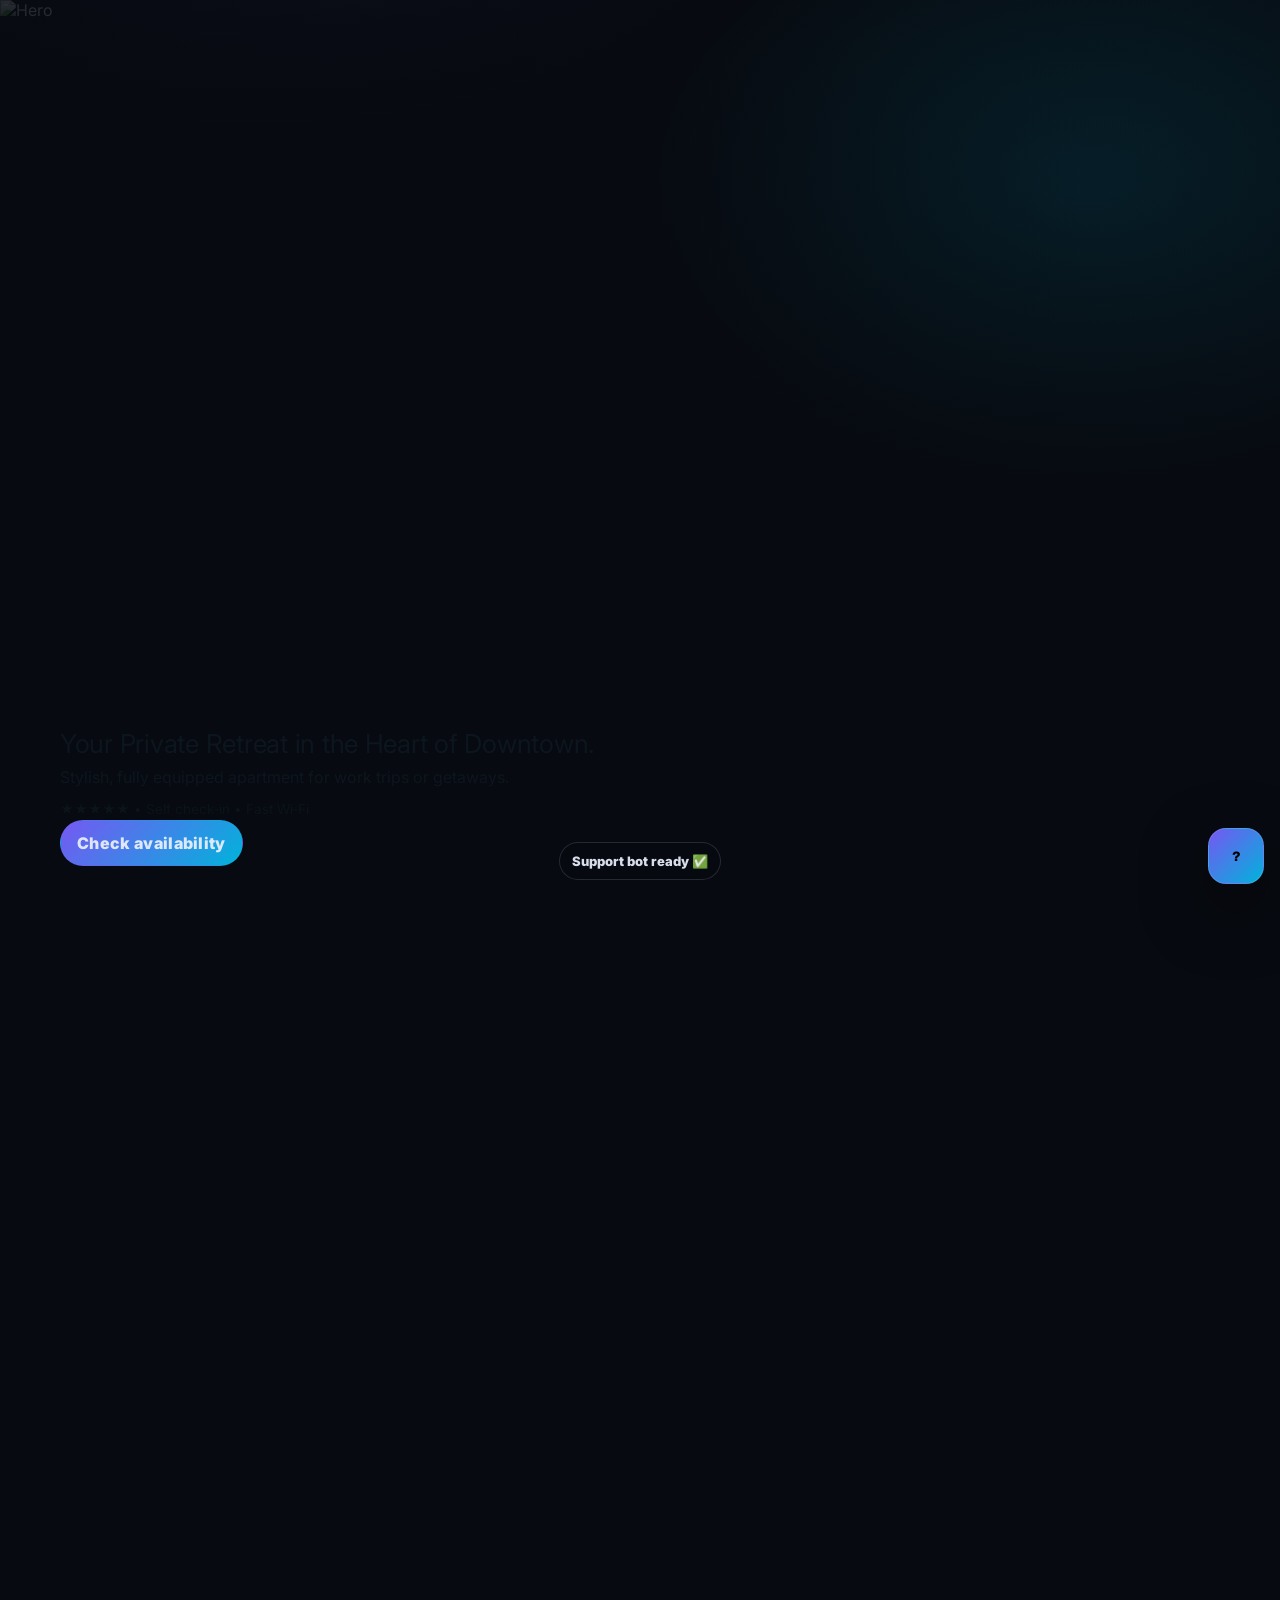
<file: index.html>
<!doctype html>
<html lang="en">
<head>
<title>ModernStay</title>

<meta charset="utf-8"/>
<meta name="viewport" content="width=device-width, initial-scale=1"/>
<link rel="preconnect" href="https://fonts.googleapis.com">
<link rel="preconnect" href="https://fonts.gstatic.com" crossorigin>
<link href="https://fonts.googleapis.com/css2?family=Inter:wght@400;600;700;800;900&display=swap" rel="stylesheet">
<link rel="stylesheet" href="assets/css/styles.css?v=11.4"/>

</head>
<body data-page="home" class="home">
  <div id="nav"></div>
  
<section class="hero hero-full">
  <div class="hero-bg" aria-hidden="true">
    <video id="heroVideo" autoplay muted loop playsinline preload="metadata"></video>
    <img id="heroPoster" alt="Hero" loading="eager"/>
    <div class="shade"></div>
  </div>

  <div class="container hero-full-inner">
    <div class="hero-full-content fade">
      <div class="badge" id="kicker"><span class="dot"></span>Luxury Apartments</div>
      <div class="h1" id="heroTitle">A modern stay, made simple.</div>
      <p class="p" id="heroSub">Three curated apartments. Clean design. Direct booking.</p>

      <div class="hero-full-actions">
        <a class="btn primary" id="heroBookBtn" href="#" target="_blank" rel="noopener">BOOK NOW</a>
        <a class="btn" id="heroTourBtn" href="#" target="_blank" rel="noopener">TAKE A 3D TOUR</a>
        <a class="btn ghost" href="gallery.html">Gallery</a>
      </div>

      <a class="hero-underline" href="#listing">
        <span style="opacity:.9">Read more</span>
        <span style="opacity:.7">▾</span>
      </a>
    </div>
  </div>
</section>

<section class="section booking-wrap" id="listing">
  <div class="container">
    <div class="booking-head">
      <div class="booking-head-text">
        <div class="h2" id="listingTitle">Your Private Retreat in the Heart of Downtown.</div>
        <p class="sub" id="listingSub">Stylish, fully equipped apartment for work trips or getaways.</p>
        <div class="small" id="ratingLine" style="margin-top:8px">★★★★★ • Self check‑in • Fast Wi‑Fi</div>
      </div>
      <div class="booking-head-cta">
        <a class="btn primary" id="checkAvailTop" href="#" target="_blank" rel="noopener">Check availability</a>
      </div>
    </div>

    <div class="card booking-card fade">
      <div class="booking-section-title">Comforts of Home</div>
      <div class="comfort-grid" id="comfortGrid"></div>

      <div class="hr"></div>

      <div class="booking-section-title" style="margin-top:6px">Explore the Space</div>

      <div class="explore-split">
  <div class="explore-box">
    <div class="explore-box-head">
      <div class="small" style="opacity:.9">Photo gallery</div>
      <a class="btn ghost" href="gallery.html">Open gallery</a>
    </div>
    <div class="gallery" id="homeGallery"></div>
  </div>

  <div class="explore-box">
    <div class="explore-box-head">
      <div class="small" style="opacity:.9">3D virtual tour</div>
      <a class="btn ghost" id="openTourBtn" href="#" target="_blank" rel="noopener">Open in new tab</a>
    </div>
    <div id="homeTour" class="tour-embed"></div>
  </div>
</div>

<div class="booking-cta-row">
        <a class="btn warm" id="seeDatesBtn" href="#" target="_blank" rel="noopener">See available dates</a>
        
      </div>
    </div>

    <div class="booking-grid2">
      <div class="card booking-card fade">
        <div class="booking-section-title">Why Guests Love Us</div>
        <ul class="checks" id="whyLove"></ul>
      </div>
      <div class="card booking-card fade">
        <div class="booking-section-title" id="mapTitle">Discover the Neighborhood</div>
        <div class="map" id="mapEmbed">
          <div class="small" style="opacity:.85">Add map embed in <code>content/apartments/apartma1.json</code> → <code>neighborhood.mapEmbedUrl</code></div>
        </div>
      </div>
    </div>

    <div class="card booking-card fade" style="margin-top:16px">
      <div class="booking-section-title">Availability</div>
      <div class="ready-grid">
        <div class="avail-embed" id="availabilityEmbed"><iframe class="iframe" id="beds24Frame" loading="lazy" referrerpolicy="no-referrer-when-downgrade" allowfullscreen></iframe></div>
        <div class="testimonial" id="testimonial"></div>
      </div>
      <div class="booking-cta-row" style="margin-top:14px">
        <a class="btn primary" id="requestToBookBtn" href="#" target="_blank" rel="noopener">Request to book</a>
        <a class="btn ghost" href="policies.html">View policies</a>
      </div>
    </div>
</div>
</section>

  <div id="footer"></div>
  <script type="module" src="assets/js/pages/home.js?v=11.4"></script>
  <script type="module" src="assets/js/chatbot/support-bot.js?v=11.4"></script>
</body>
</html>
</file>
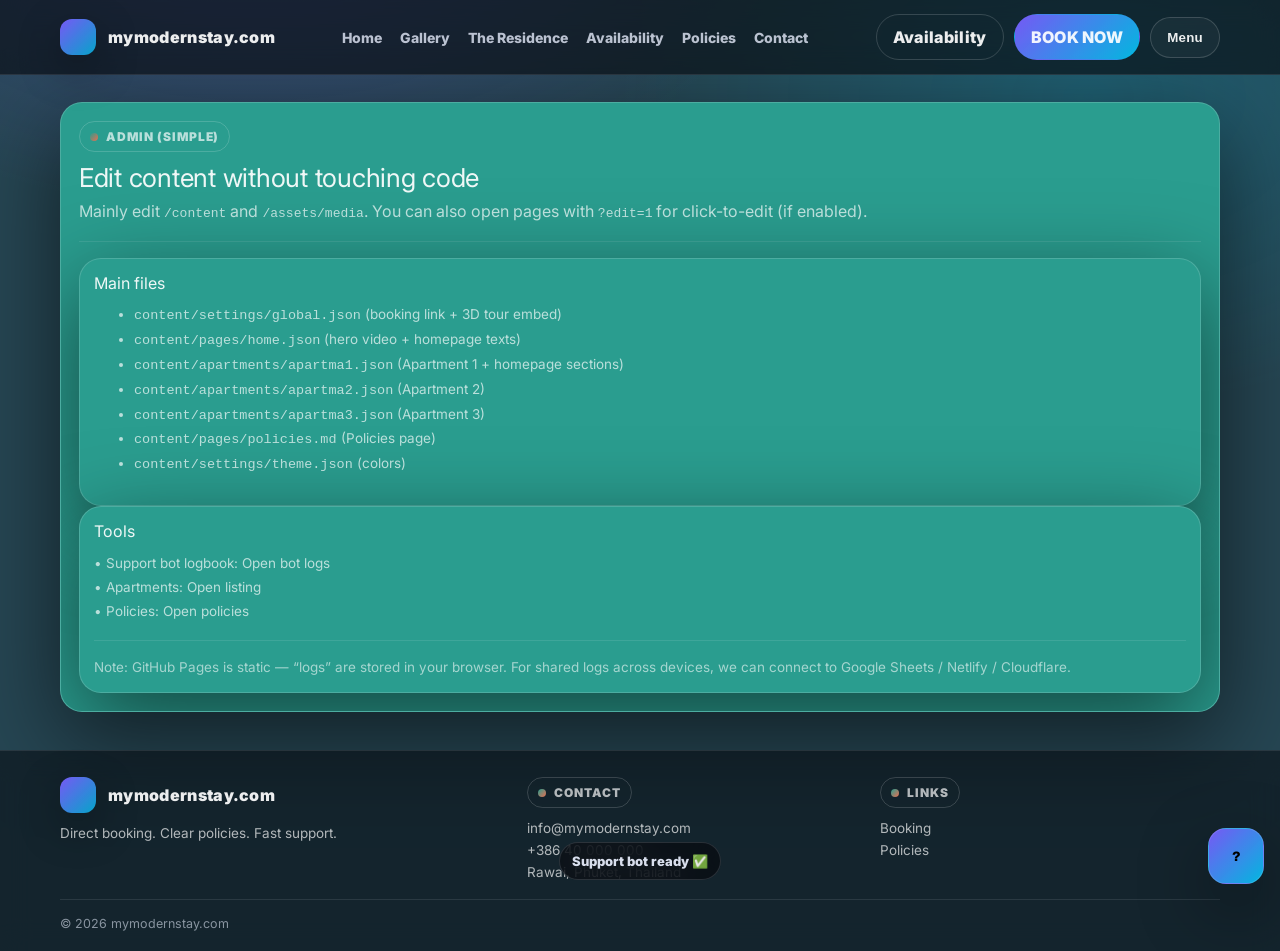
<file: admin.html>
<!doctype html>
<html lang="en">
<head>
<title>Admin — ModernStay</title>

<meta charset="utf-8"/>
<meta name="viewport" content="width=device-width, initial-scale=1"/>
<link rel="preconnect" href="https://fonts.googleapis.com">
<link rel="preconnect" href="https://fonts.gstatic.com" crossorigin>
<link href="https://fonts.googleapis.com/css2?family=Inter:wght@400;600;700;800;900&display=swap" rel="stylesheet">
<link rel="stylesheet" href="assets/css/styles.css?v=11.4"/>

</head>
<body data-page="admin">
  <div id="nav"></div>

<section class="section">
  <div class="container">
    <div class="card fade" style="padding:18px">
      <div class="badge"><span class="dot"></span>Admin (simple)</div>
      <div class="h2" style="margin-top:10px">Edit content without touching code</div>
      <p class="sub" style="margin-top:6px">Mainly edit <code>/content</code> and <code>/assets/media</code>. You can also open pages with <code>?edit=1</code> for click-to-edit (if enabled).</p>

      <div class="hr"></div>

      <div class="grid2">
        <div class="card" style="padding:14px">
          <div class="h3">Main files</div>
          <ul class="small" style="margin-top:10px; line-height:1.7">
            <li><code>content/settings/global.json</code> (booking link + 3D tour embed)</li>
            <li><code>content/pages/home.json</code> (hero video + homepage texts)</li>
            <li><code>content/apartments/apartma1.json</code> (Apartment 1 + homepage sections)</li>
            <li><code>content/apartments/apartma2.json</code> (Apartment 2)</li>
            <li><code>content/apartments/apartma3.json</code> (Apartment 3)</li>
            <li><code>content/pages/policies.md</code> (Policies page)</li>
            <li><code>content/settings/theme.json</code> (colors)</li>
          </ul>
        </div>

        <div class="card" style="padding:14px">
          <div class="h3">Tools</div>
          <div class="small" style="margin-top:10px; line-height:1.8">
            <div>• Support bot logbook: <a href="bot-logs.html">Open bot logs</a></div>
            <div>• Apartments: <a href="apartments.html">Open listing</a></div>
            <div>• Policies: <a href="policies.html">Open policies</a></div>
          </div>
          <div class="hr"></div>
          <div class="small" style="opacity:.85">
            Note: GitHub Pages is static — “logs” are stored in your browser. For shared logs across devices, we can connect to Google Sheets / Netlify / Cloudflare.
          </div>
        </div>
      </div>

    </div>
  </div>
</section>

  <div id="footer"></div>
  <script type="module" src="assets/js/pages/admin.js?v=11.4"></script>
  <script type="module" src="assets/js/chatbot/support-bot.js?v=11.4"></script>
</body>
</html>
</file>
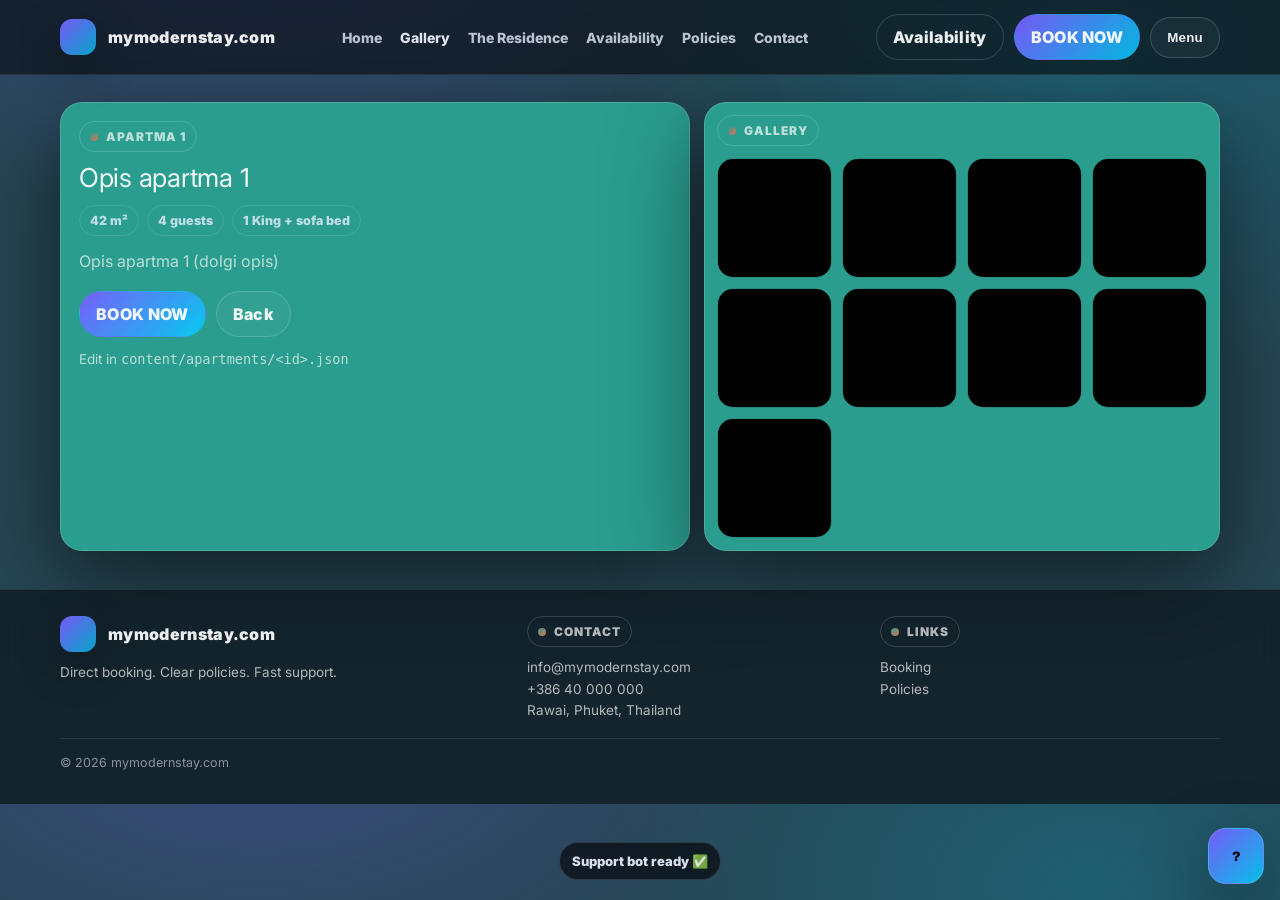
<file: apartment.html>
<!doctype html>
<html lang="en">
<head>
<title>Apartma — ModernStay</title>

<meta charset="utf-8"/>
<meta name="viewport" content="width=device-width, initial-scale=1"/>
<link rel="preconnect" href="https://fonts.googleapis.com">
<link rel="preconnect" href="https://fonts.gstatic.com" crossorigin>
<link href="https://fonts.googleapis.com/css2?family=Inter:wght@400;600;700;800;900&display=swap" rel="stylesheet">
<link rel="stylesheet" href="assets/css/styles.css?v=11.4"/>

</head>
<body data-page="apartment">
  <div id="nav"></div>
  
<section class="section">
  <div class="container split">
    <div class="card fade" style="padding:18px">
      <div class="badge"><span class="dot"></span><span id="title">Apartment</span></div>
      <div class="h2" style="margin-top:10px" id="sub">Teaser</div>
      <div style="margin-top:12px" id="meta"></div>
      <p class="p" style="margin-top:12px" id="desc">Description</p>
      <div class="hero-actions" style="margin-top:16px">
        <a class="btn primary" id="book" href="#" target="_blank" rel="noopener">BOOK NOW</a>
        <a class="btn" href="index.html">Back</a>
      </div>
      <div class="small" style="margin-top:12px">Edit in <code>content/apartments/&lt;id&gt;.json</code></div>
    </div>
    <div class="card fade" style="padding:12px">
      <div class="badge"><span class="dot"></span>Gallery</div>
      <div class="gallery" style="margin-top:12px" id="gallery"></div>
    </div>
  </div>
</section>

  <div id="footer"></div>
  <script type="module" src="assets/js/pages/apartment.js?v=11.4"></script>
  <script type="module" src="assets/js/editor/inline-editor.js"></script>
  <script type="module" src="assets/js/chatbot/support-bot.js?v=11.4"></script>
</body>
</html>
</file>
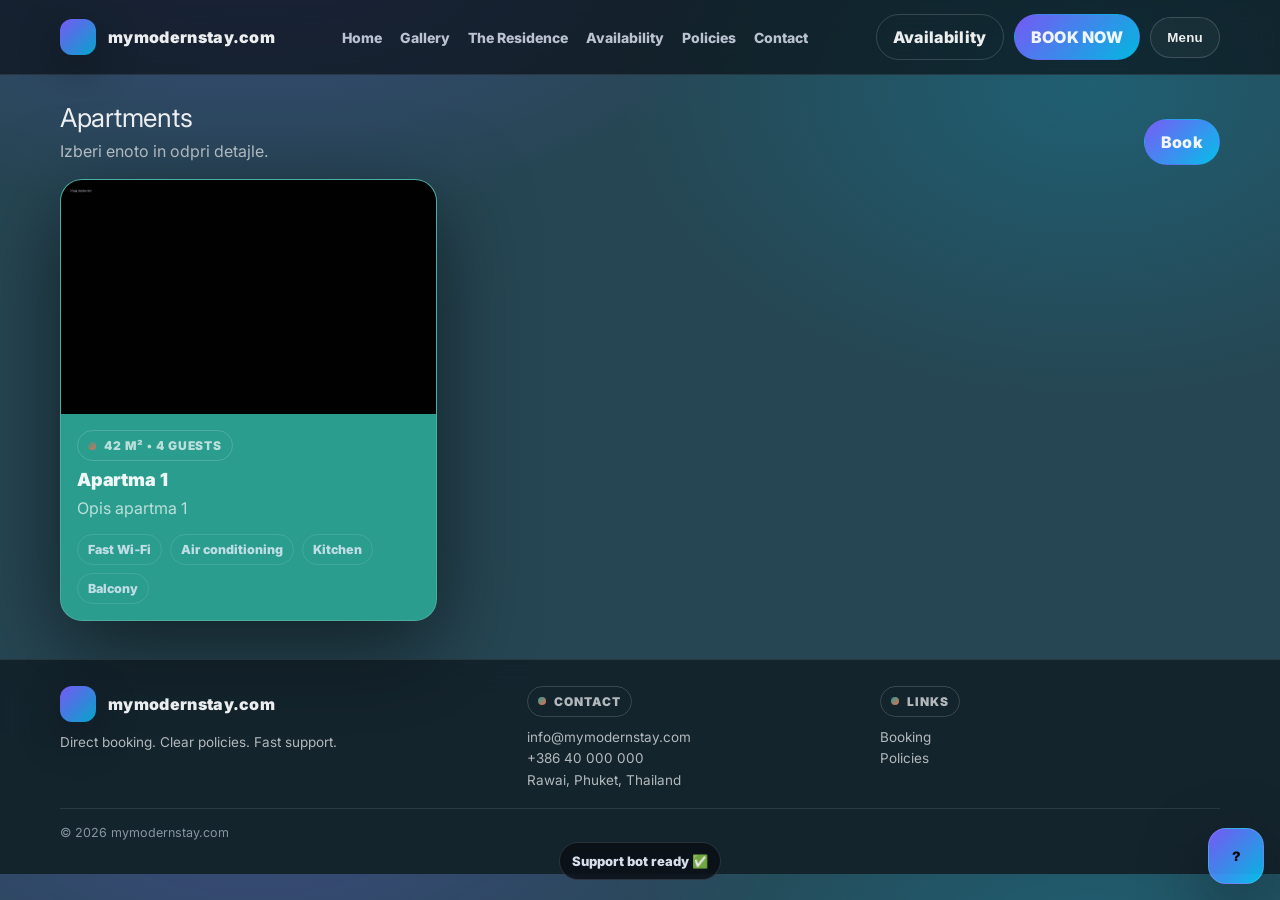
<file: apartments.html>
<!doctype html>
<html lang="en">
<head>
<title>Apartments — ModernStay</title>

<meta charset="utf-8"/>
<meta name="viewport" content="width=device-width, initial-scale=1"/>
<link rel="preconnect" href="https://fonts.googleapis.com">
<link rel="preconnect" href="https://fonts.gstatic.com" crossorigin>
<link href="https://fonts.googleapis.com/css2?family=Inter:wght@400;600;700;800;900&display=swap" rel="stylesheet">
<link rel="stylesheet" href="assets/css/styles.css"/>

</head>
<body data-page="apartments">
  <div id="nav"></div>
  
<section class="section">
  <div class="container">
    <div class="section-head">
      <div><div class="h2">Apartments</div><p class="sub">Izberi enoto in odpri detajle.</p></div>
      <a class="btn primary" href="availability.html">Book</a>
    </div>
    <div class="grid3" id="grid"></div>
  </div>
</section>

  <div id="footer"></div>
  <script type="module" src="assets/js/pages/apartments.js"></script>
  <script type="module" src="assets/js/editor/inline-editor.js"></script>
  <script type="module" src="assets/js/chatbot/support-bot.js"></script>
</body>
</html>
</file>
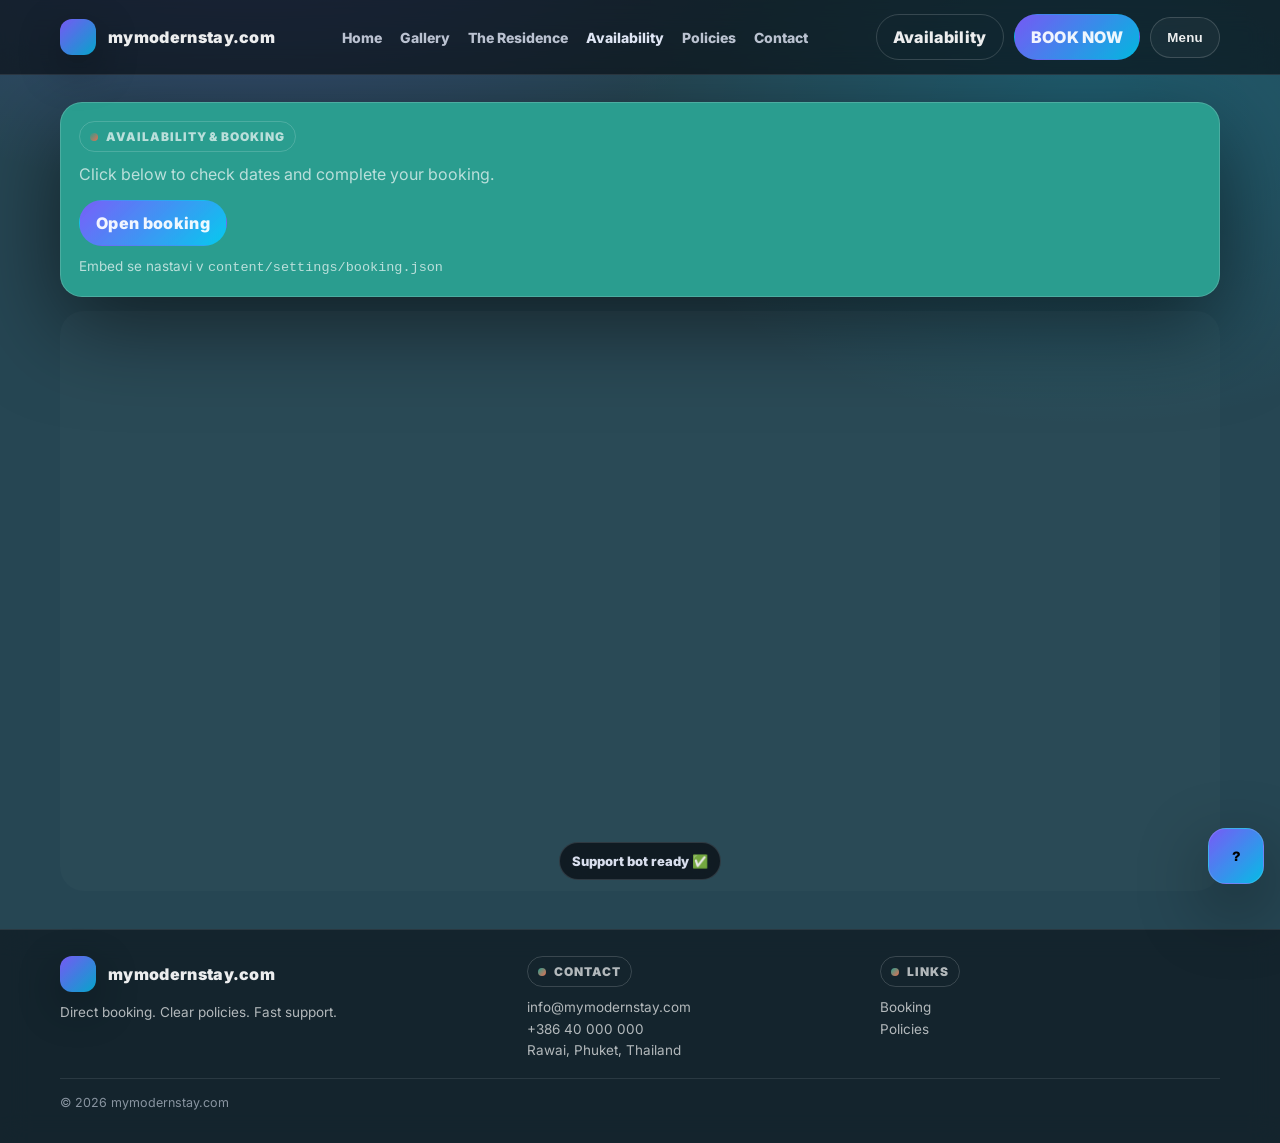
<file: availability.html>
<!doctype html>
<html lang="en">
<head>
<title>Availability — ModernStay</title>

<meta charset="utf-8"/>
<meta name="viewport" content="width=device-width, initial-scale=1"/>
<link rel="preconnect" href="https://fonts.googleapis.com">
<link rel="preconnect" href="https://fonts.gstatic.com" crossorigin>
<link href="https://fonts.googleapis.com/css2?family=Inter:wght@400;600;700;800;900&display=swap" rel="stylesheet">
<link rel="stylesheet" href="assets/css/styles.css?v=11.4"/>

</head>
<body data-page="availability">
  <div id="nav"></div>
  
<section class="section">
  <div class="container">
    <div class="card fade" style="padding:18px">
      <div class="badge"><span class="dot"></span><span id="title">Availability</span></div>
      <p class="sub" id="sub" style="margin-top:10px">Subline</p>
      <div class="hero-actions" style="margin-top:12px">
        <a class="btn primary" id="openBooking" href="#" target="_blank" rel="noopener">Open booking</a>
      </div>
      <div class="small" style="margin-top:10px">Embed se nastavi v <code>content/settings/booking.json</code></div>
    </div>
    <div style="margin-top:14px">
      <iframe class="iframe fade" id="frame" title="Booking" loading="lazy" referrerpolicy="no-referrer"></iframe>
    </div>
  </div>
</section>

  <div id="footer"></div>
  <script type="module" src="assets/js/pages/availability.js?v=11.4"></script>
  <script type="module" src="assets/js/editor/inline-editor.js"></script>
  <script type="module" src="assets/js/chatbot/support-bot.js?v=11.4"></script>
</body>
</html>
</file>
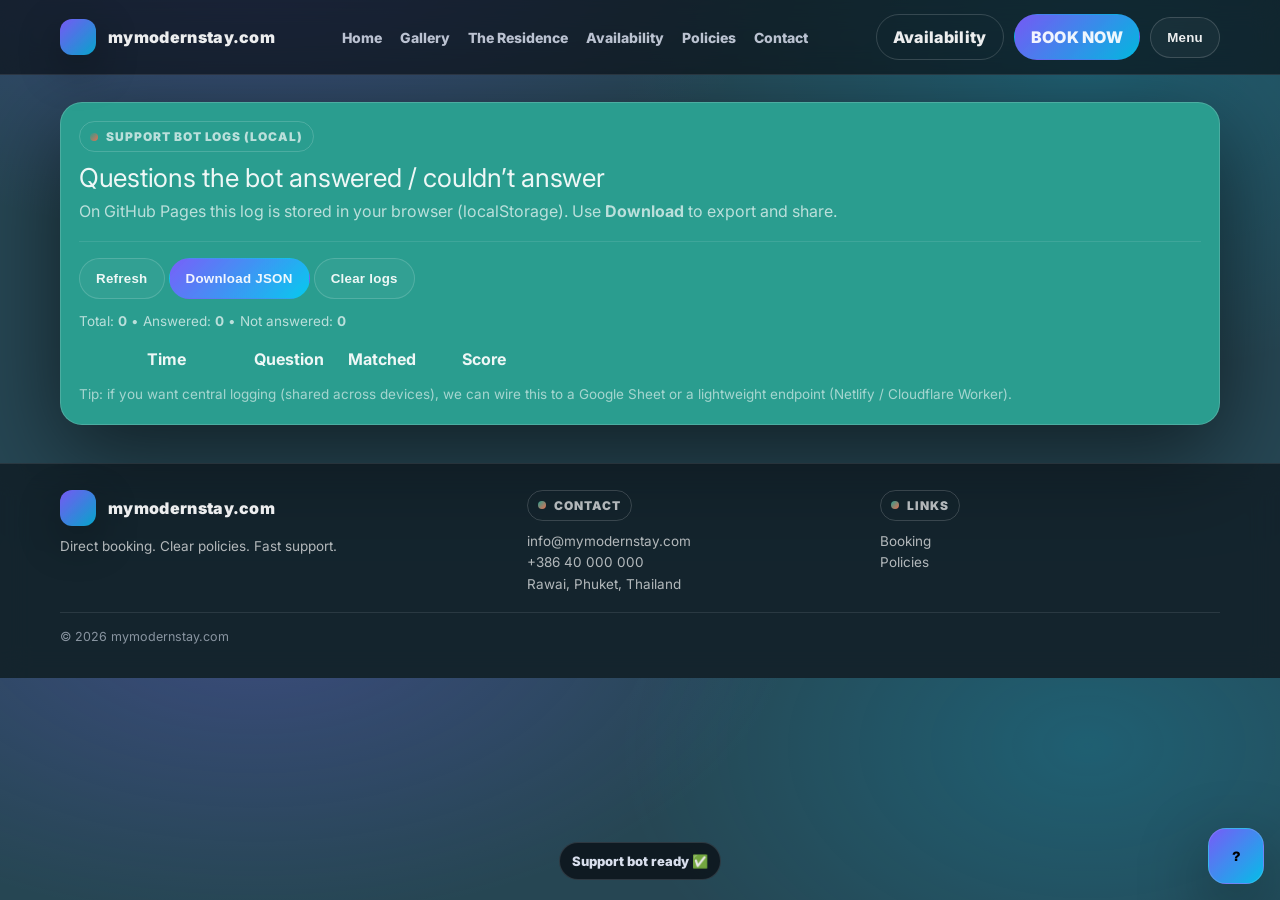
<file: bot-logs.html>
<!doctype html>
<html lang="en">
<head>
<title>Support bot logs — ModernStay</title>
<meta charset="utf-8"/>
<meta name="viewport" content="width=device-width, initial-scale=1"/>
<link rel="preconnect" href="https://fonts.googleapis.com">
<link rel="preconnect" href="https://fonts.gstatic.com" crossorigin>
<link href="https://fonts.googleapis.com/css2?family=Inter:wght@400;600;700;800;900&display=swap" rel="stylesheet">
<link rel="stylesheet" href="assets/css/styles.css?v=11.4"/>
</head>
<body data-page="bot-logs">
  <div id="nav"></div>

  <section class="section">
    <div class="container">
      <div class="card fade" style="padding:18px">
        <div class="badge"><span class="dot"></span>Support bot logs (local)</div>
        <div class="h2" style="margin-top:10px">Questions the bot answered / couldn’t answer</div>
        <p class="sub" style="margin-top:6px">On GitHub Pages this log is stored in your browser (localStorage). Use <strong>Download</strong> to export and share.</p>
        <div class="hr"></div>

        <div class="log-actions">
          <button class="btn" id="refreshBtn" type="button">Refresh</button>
          <button class="btn primary" id="downloadBtn" type="button">Download JSON</button>
          <button class="btn warm" id="clearBtn" type="button">Clear logs</button>
        </div>

        <div class="small" style="margin-top:12px" id="stats"></div>

        <div class="table-wrap" style="margin-top:14px">
          <table class="table" id="logTable">
            <thead>
              <tr>
                <th style="width:170px">Time</th>
                <th>Question</th>
                <th style="width:110px">Matched</th>
                <th style="width:90px">Score</th>
              </tr>
            </thead>
            <tbody></tbody>
          </table>
        </div>

        <div class="small" style="margin-top:12px; opacity:.85">
          Tip: if you want central logging (shared across devices), we can wire this to a Google Sheet or a lightweight endpoint (Netlify / Cloudflare Worker).
        </div>
      </div>
    </div>
  </section>

  <div id="footer"></div>
  <script type="module" src="assets/js/pages/bot-logs.js?v=11.4"></script>
  <script type="module" src="assets/js/chatbot/support-bot.js?v=11.4"></script>
</body>
</html>
</file>
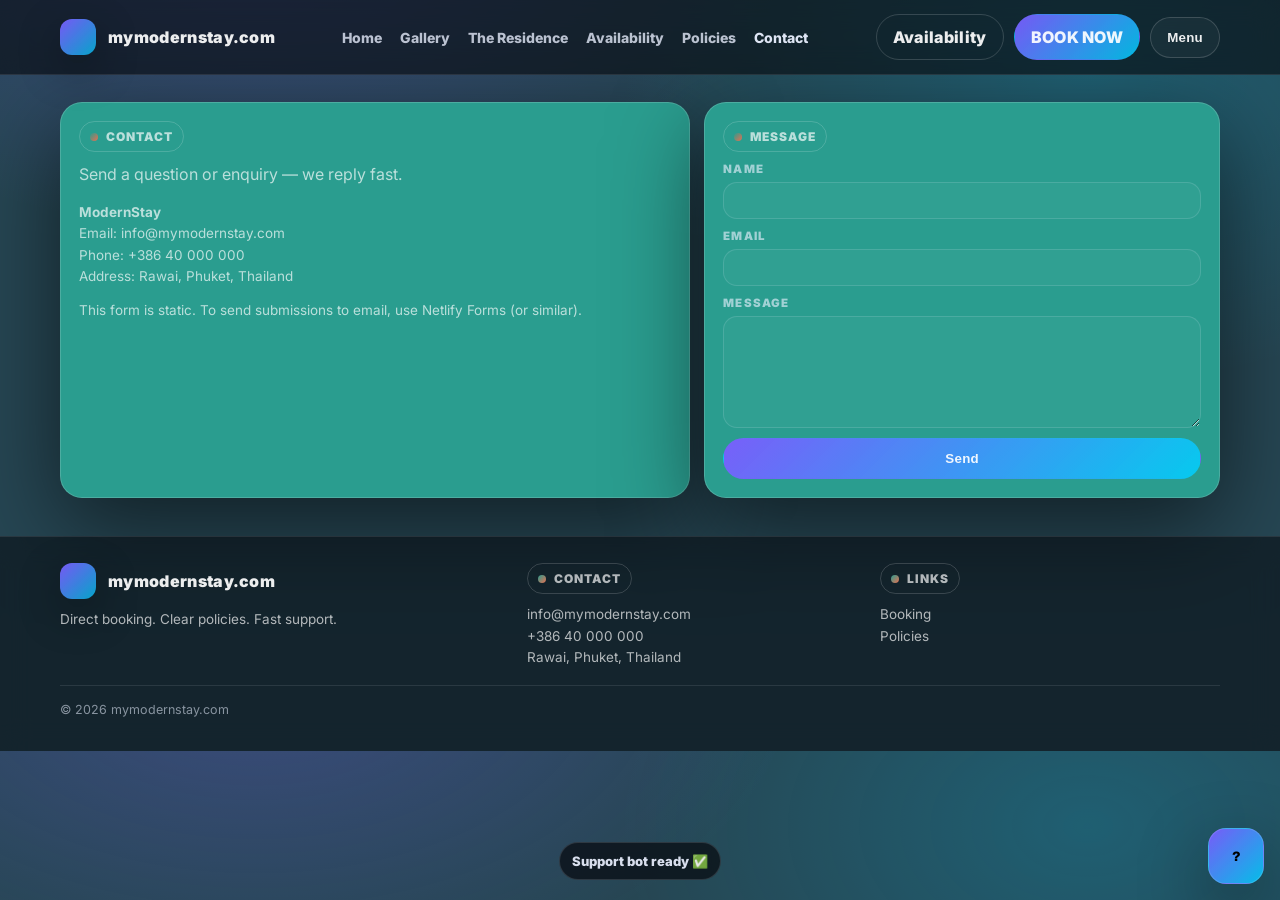
<file: contact.html>
<!doctype html>
<html lang="en">
<head>
<title>Contact — ModernStay</title>

<meta charset="utf-8"/>
<meta name="viewport" content="width=device-width, initial-scale=1"/>
<link rel="preconnect" href="https://fonts.googleapis.com">
<link rel="preconnect" href="https://fonts.gstatic.com" crossorigin>
<link href="https://fonts.googleapis.com/css2?family=Inter:wght@400;600;700;800;900&display=swap" rel="stylesheet">
<link rel="stylesheet" href="assets/css/styles.css?v=11.4"/>

</head>
<body data-page="contact">
  <div id="nav"></div>
  
<section class="section">
  <div class="container split">
    <div class="card fade" style="padding:18px">
      <div class="badge"><span class="dot"></span><span id="title">Contact</span></div>
      <p class="sub" id="sub" style="margin-top:10px">Subtitle</p>
      <div style="margin-top:14px" class="small">
        <div><strong id="name">ModernStay</strong></div>
        <div>Email: <span id="email">info@mymodernstay.com</span></div>
        <div>Phone: <span id="phone">+386 40 000 000</span></div>
        <div>Address: <span id="addr">—</span></div>
      </div>
      <div class="small" id="notice" style="margin-top:12px"></div>
    </div>

    <div class="card fade" style="padding:18px">
      <div class="badge"><span class="dot"></span>Message</div>
      <form id="form" style="margin-top:10px; display:grid; gap:10px">
        <div class="field"><div class="label">Name</div><input class="input" required></div>
        <div class="field"><div class="label">Email</div><input class="input" type="email" required></div>
        <div class="field"><div class="label">Message</div><textarea class="input" rows="6" required style="border-radius:14px; padding:10px 12px; resize:vertical"></textarea></div>
        <button class="btn primary" type="submit" style="justify-content:center">Send</button>
      </form>
    </div>
  </div>
</section>

  <div id="footer"></div>
  <script type="module" src="assets/js/pages/contact.js?v=11.4"></script>
  <script type="module" src="assets/js/editor/inline-editor.js"></script>
  <script type="module" src="assets/js/chatbot/support-bot.js?v=11.4"></script>
</body>
</html>
</file>
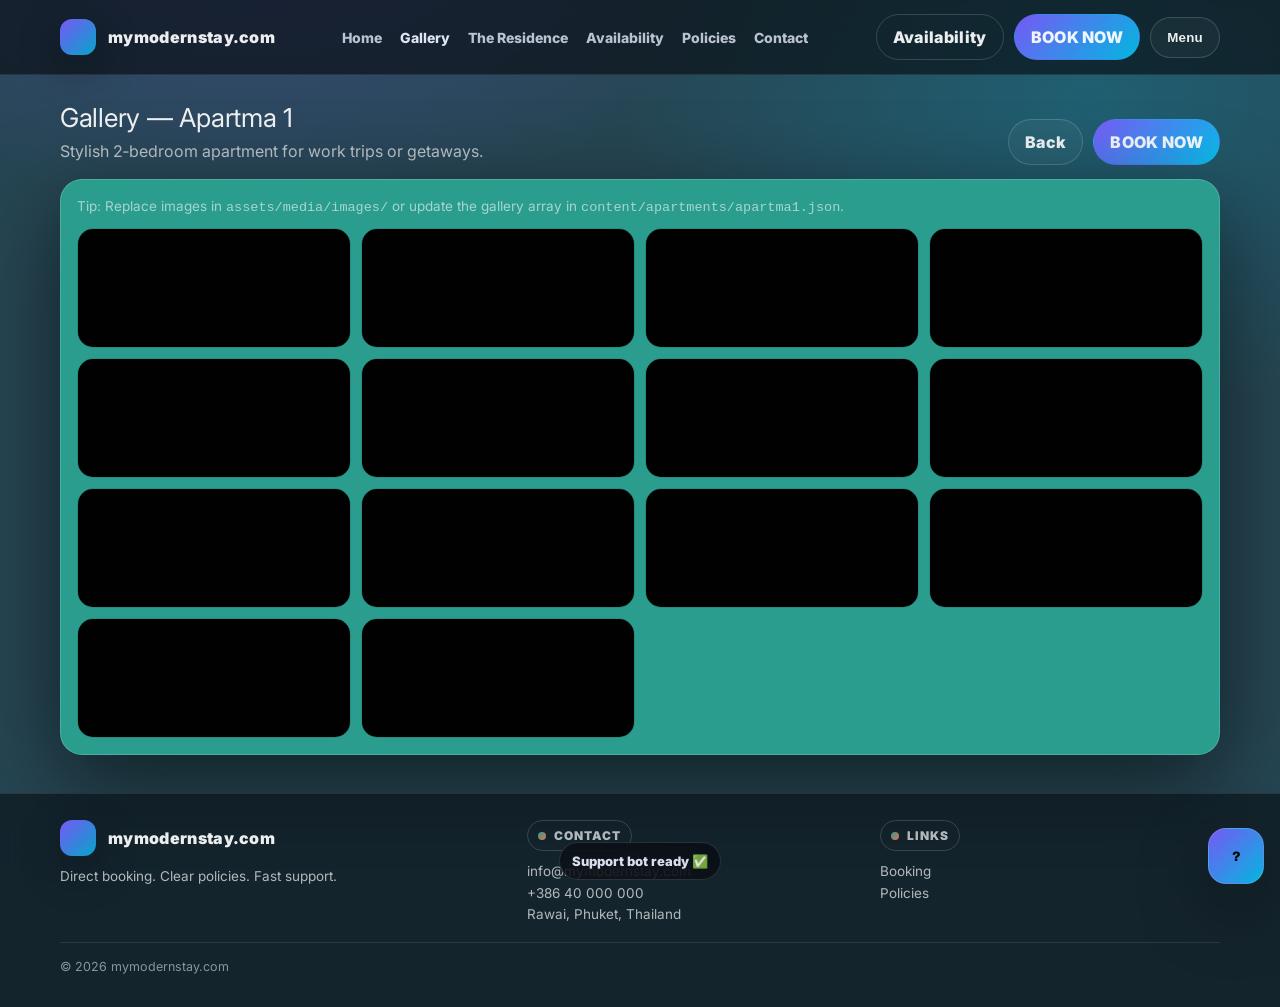
<file: gallery.html>
<!doctype html>
<html lang="en">
<head>
<title>Gallery — ModernStay</title>

<meta charset="utf-8"/>
<meta name="viewport" content="width=device-width, initial-scale=1"/>
<link rel="preconnect" href="https://fonts.googleapis.com">
<link rel="preconnect" href="https://fonts.gstatic.com" crossorigin>
<link href="https://fonts.googleapis.com/css2?family=Inter:wght@400;600;700;800;900&display=swap" rel="stylesheet">
<link rel="stylesheet" href="assets/css/styles.css?v=11.4"/>
</head>

<body data-page="gallery">
  <div id="nav"></div>

  <section class="section">
    <div class="container">
      <div class="section-head">
        <div>
          <div class="h2" id="gTitle">Gallery</div>
          <p class="sub" id="gSub">A quick look at the space — photos update automatically from your content.</p>
        </div>
        <div style="display:flex; gap:10px; flex-wrap:wrap; justify-content:flex-end">
          <a class="btn" href="index.html">Back</a>
          <a class="btn primary" id="gBook" href="#" target="_blank" rel="noopener">BOOK NOW</a>
        </div>
      </div>

      <div class="card fade" style="padding:16px">
        <div class="small" style="opacity:.85; margin-bottom:10px">
          Tip: Replace images in <code>assets/media/images/</code> or update the gallery array in <code>content/apartments/apartma1.json</code>.
        </div>
        <div class="gallery" id="gallery"></div>
      </div>
    </div>
  </section>

  <div id="footer"></div>
  <script type="module" src="assets/js/pages/gallery.js?v=11.4"></script>
  <script type="module" src="assets/js/chatbot/support-bot.js?v=11.4"></script>
</body>
</html>
</file>
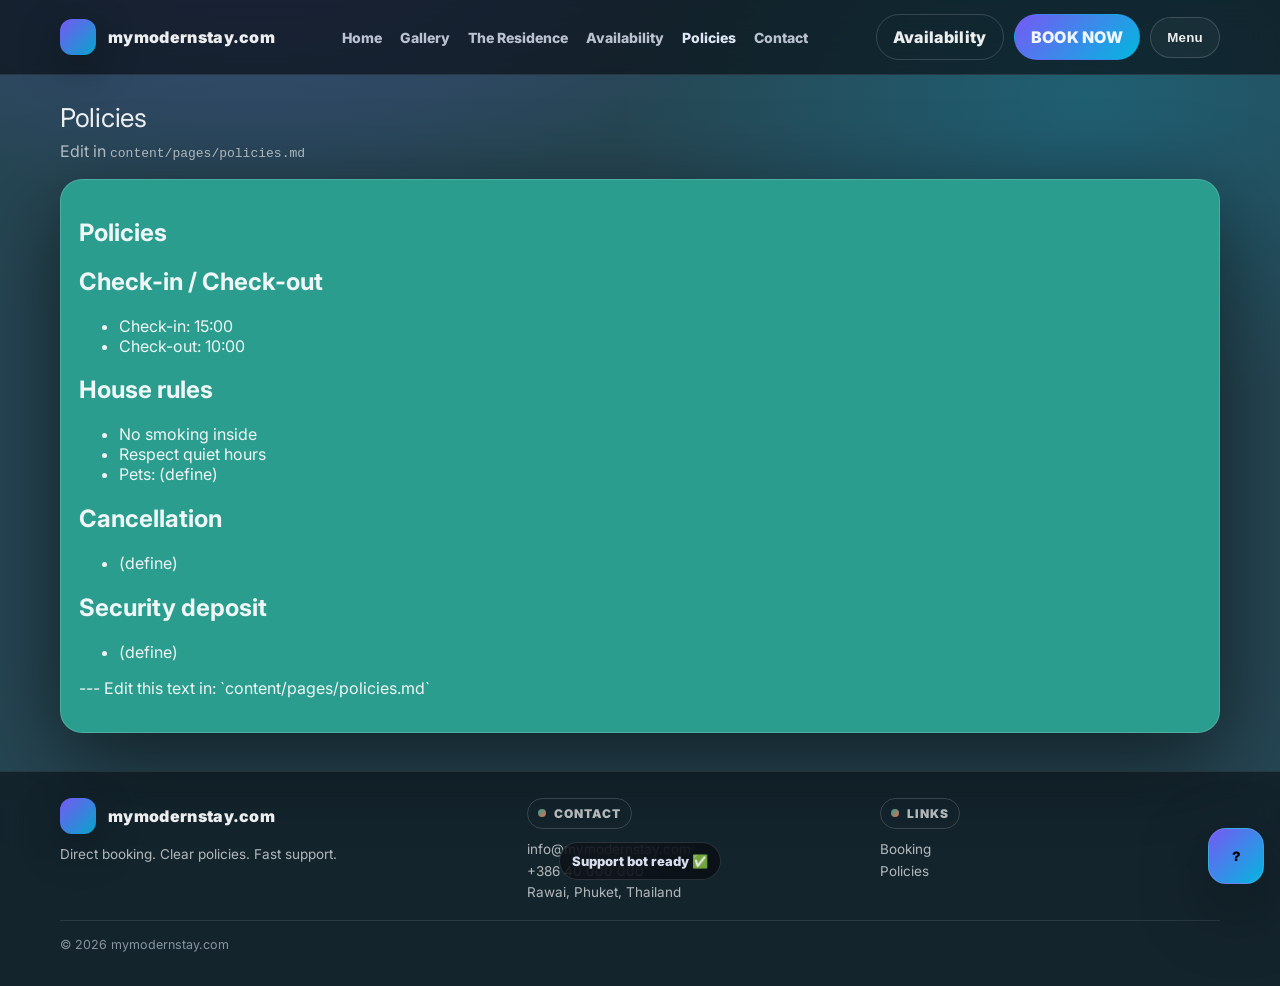
<file: policies.html>
<!doctype html>
<html lang="en">
<head>
<title>Policies — ModernStay</title>

<meta charset="utf-8"/>
<meta name="viewport" content="width=device-width, initial-scale=1"/>
<link rel="preconnect" href="https://fonts.googleapis.com">
<link rel="preconnect" href="https://fonts.gstatic.com" crossorigin>
<link href="https://fonts.googleapis.com/css2?family=Inter:wght@400;600;700;800;900&display=swap" rel="stylesheet">
<link rel="stylesheet" href="assets/css/styles.css?v=11.4"/>

</head>
<body data-page="policies">
  <div id="nav"></div>
  
<section class="section">
  <div class="container">
    <div class="section-head">
      <div><div class="h2">Policies</div><p class="sub">Edit in <code>content/pages/policies.md</code></p></div>
    </div>
    <div id="content"></div>
  </div>
</section>

  <div id="footer"></div>
  <script type="module" src="assets/js/pages/policies.js?v=11.4"></script>
  <script type="module" src="assets/js/editor/inline-editor.js"></script>
  <script type="module" src="assets/js/chatbot/support-bot.js?v=11.4"></script>
</body>
</html>
</file>
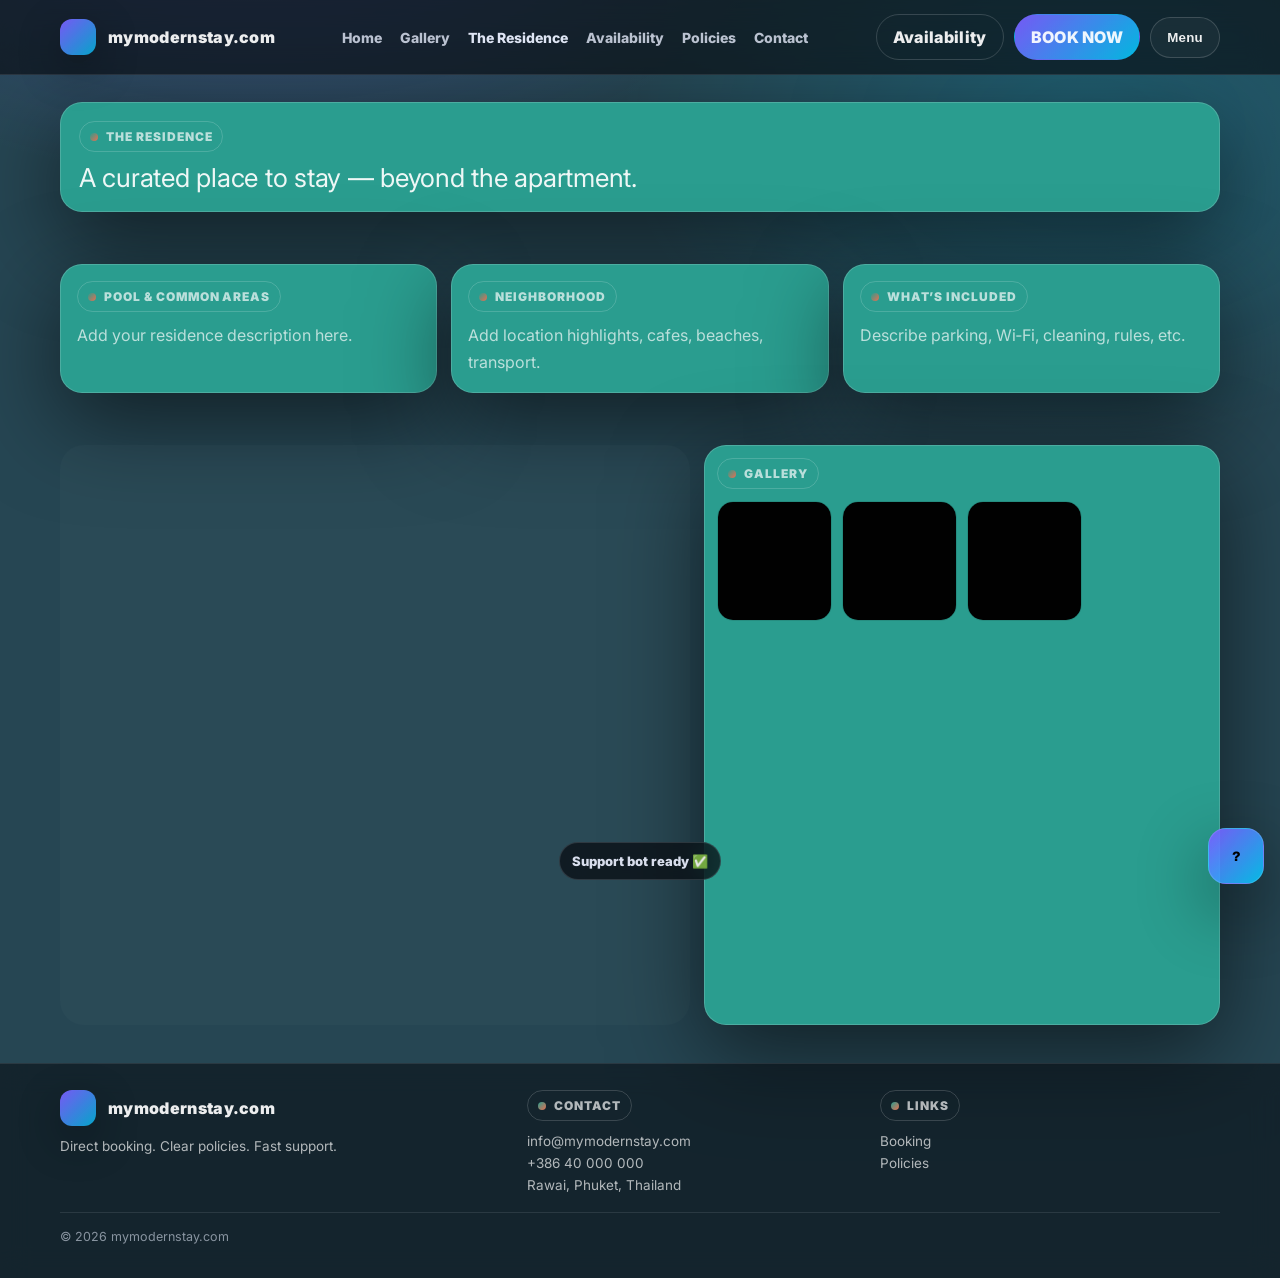
<file: residence.html>
<!doctype html>
<html lang="en">
<head>
<title>The Residence — ModernStay</title>

<meta charset="utf-8"/>
<meta name="viewport" content="width=device-width, initial-scale=1"/>
<link rel="preconnect" href="https://fonts.googleapis.com">
<link rel="preconnect" href="https://fonts.gstatic.com" crossorigin>
<link href="https://fonts.googleapis.com/css2?family=Inter:wght@400;600;700;800;900&display=swap" rel="stylesheet">
<link rel="stylesheet" href="assets/css/styles.css?v=11.4"/>

</head>
<body data-page="residence">
  <div id="nav"></div>
  
<section class="section">
  <div class="container">
    <div class="card fade" style="padding:18px">
      <div class="badge"><span class="dot"></span><span id="title">The Residence</span></div>
      <div class="h2" style="margin-top:10px" id="sub">Subtitle</div>
    </div>
  </div>
</section>

<section class="section"><div class="container grid3" id="blocks"></div></section>

<section class="section">
  <div class="container split">
    <iframe class="iframe fade" id="tour" title="3D Tour" loading="lazy" referrerpolicy="no-referrer"></iframe>
    <div class="card fade" style="padding:12px">
      <div class="badge"><span class="dot"></span>Gallery</div>
      <div class="gallery" style="margin-top:12px" id="gallery"></div>
    </div>
  </div>
</section>

  <div id="footer"></div>
  <script type="module" src="assets/js/pages/residence.js?v=11.4"></script>
  <script type="module" src="assets/js/editor/inline-editor.js"></script>
  <script type="module" src="assets/js/chatbot/support-bot.js?v=11.4"></script>
</body>
</html>
</file>
<file: assets/css/styles.css>
:root{
  --navH: 76px; /* navbar height */
  --bg:#070a10; --surface: rgba(255,255,255,0.04); --border: rgba(234,240,255,0.14);
  --text: rgba(234,240,255,0.92); --muted: rgba(234,240,255,0.68);
  --accent:#7C5CFF; --accent2:#00D1FF; --radius:18px; --shadow: 0 28px 90px rgba(0,0,0,0.55); --max: 1160px;
}
*{box-sizing:border-box} html,body{margin:0; padding:0; background: radial-gradient(900px 520px at 20% -10%, rgba(124,92,255,0.25), transparent 60%),
radial-gradient(780px 520px at 85% 10%, rgba(0,209,255,0.18), transparent 60%), var(--bg);
color: var(--text); font-family: Inter, system-ui, -apple-system, Segoe UI, Roboto, Arial, sans-serif;}
a{color:inherit; text-decoration:none} img{max-width:100%; display:block}
.container{width:min(var(--max), calc(100% - 40px)); margin:0 auto}
.btn{display:inline-flex; align-items:center; gap:10px; padding:12px 16px; border-radius:999px; border:1px solid var(--border);
background: rgba(255,255,255,0.04); color: var(--text); font-weight:850; letter-spacing:0.02em}
.btn:hover{transform: translateY(-1px); border-color: rgba(234,240,255,0.22)}
.btn.primary{background: linear-gradient(135deg, rgba(124,92,255,0.95), rgba(0,209,255,0.85)); border-color: transparent}
.btn.ghost{background: transparent}
.badge{display:inline-flex; align-items:center; gap:8px; padding:7px 10px; border-radius:999px; border:1px solid var(--border);
color: var(--muted); font-weight:900; font-size:12px; letter-spacing:0.08em; text-transform: uppercase}
.badge .dot{width:8px; height:8px; border-radius:999px; background: linear-gradient(135deg, var(--accent), var(--accent2))}
.nav{position: fixed; top:0; z-index: 9990; backdrop-filter: blur(14px); background: rgba(7,10,16,0.22);
border-bottom: 1px solid rgba(234,240,255,0.10);
  left:0;
  right:0;
}
.nav-inner{display:flex; align-items:center; justify-content:space-between; gap:14px; padding:14px 0}
.brand{display:flex; align-items:center; gap:12px; font-weight:950; letter-spacing:0.02em}
.logo{width:36px; height:36px; border-radius:12px; background: linear-gradient(135deg, rgba(124,92,255,0.95), rgba(0,209,255,0.75));
box-shadow: 0 14px 40px rgba(0,0,0,0.35)}
.menu{display:flex; align-items:center; gap:18px; flex-wrap:wrap}
.menu a{color: rgba(234,240,255,0.78); font-weight:800; font-size:14px}
.menu a:hover{color: rgba(234,240,255,0.95)} .nav-cta{display:flex; align-items:center; gap:10px}
.mobile-toggle{display:none} .mobile-toggle{display:inline-flex} }
.hero{padding:44px 0 24px} .hero-grid{display:grid; grid-template-columns: 1.05fr 0.95fr; gap:22px; align-items:stretch}
@media (max-width: 980px){ .hero-grid{grid-template-columns:1fr;} }
.card{background: var(--surface); border: 1px solid var(--border); border-radius: calc(var(--radius) + 4px); box-shadow: var(--shadow);}
.hero-copy{padding:26px} .h1{font-size: 46px; line-height:1.05; margin:12px 0 12px; letter-spacing:-0.02em}
.p{color: var(--muted); line-height:1.7; font-size:16px; margin:0} .hero-actions{display:flex; gap:10px; flex-wrap:wrap; margin-top:18px}
.kpis{display:grid; grid-template-columns:repeat(3,1fr); gap:12px; margin-top:18px} @media (max-width: 720px){ .kpis{grid-template-columns:1fr} }
.kpi{padding:14px; border-radius:16px; border:1px solid rgba(234,240,255,0.10); background: rgba(255,255,255,0.02)}
.kpi .t{font-weight:950; letter-spacing:-0.01em; margin-bottom:4px} .kpi .s{color: var(--muted); font-size:13.5px; line-height:1.5}
.hero-media{position:relative; overflow:hidden} .hero-media video, .hero-media img{width:100%; height:100%; object-fit:cover; aspect-ratio: 16/11;}
.hero-media .overlay{position:absolute; inset:0; background: linear-gradient(180deg, rgba(7,10,16,0.0) 0%, rgba(7,10,16,0.65) 100%);}
.hero-media .floating{position:absolute; left:16px; bottom:16px; right:16px; display:flex; align-items:center; justify-content:space-between; gap:10px;
padding:12px 12px; border-radius: 18px; border:1px solid rgba(234,240,255,0.14); background: rgba(7,10,16,0.55); backdrop-filter: blur(14px);}
.field{display:grid; gap:6px} .label{font-weight:900; font-size:11.5px; color: rgba(234,240,255,0.62); text-transform:uppercase; letter-spacing:0.10em}
.input{width:100%; padding:10px 12px; border-radius:14px; border:1px solid rgba(234,240,255,0.14); background: rgba(255,255,255,0.03); color: var(--text); outline:none; font-weight:700}
.section{padding:26px 0} .section-head{display:flex; align-items:flex-end; justify-content:space-between; gap:16px; margin-bottom:14px}
.h2{margin:0; font-size:26px; letter-spacing:-0.01em} .sub{margin:6px 0 0; color: var(--muted); line-height:1.6}
.grid3{display:grid; grid-template-columns:repeat(3,1fr); gap:14px} @media (max-width: 980px){ .grid3{grid-template-columns:1fr} }
.ap-card{overflow:hidden} .ap-card .img{aspect-ratio: 16/10; background: rgba(255,255,255,0.03); overflow:hidden} .ap-card .body{padding:16px}
.ap-card .name{font-weight:950; letter-spacing:-0.01em; font-size:18px; margin:8px 0 6px} .ap-card .teaser{color: var(--muted); line-height:1.6; margin:0 0 12px}
.pills{display:flex; gap:8px; flex-wrap:wrap} .pill{padding:7px 10px; border-radius:999px; border:1px solid rgba(234,240,255,0.12); color: rgba(234,240,255,0.78); font-weight:850; font-size:12.5px}
.split{display:grid; grid-template-columns: 1.1fr 0.9fr; gap:14px; align-items:stretch} @media (max-width: 980px){ .split{grid-template-columns:1fr} }
.iframe{width:100%; border:0; border-radius: calc(var(--radius) + 6px); min-height: 580px; background: rgba(255,255,255,0.02)}
.gallery{display:grid; grid-template-columns:repeat(3,1fr); gap:10px} @media (max-width: 980px){ .gallery{grid-template-columns:1fr} }
.gallery img{border-radius: 18px; border:1px solid rgba(234,240,255,0.10)}
.footer{padding:26px 0 34px; margin-top: 12px; border-top:1px solid rgba(234,240,255,0.10); background: rgba(7,10,16,0.55); backdrop-filter: blur(14px)}
.footer-grid{display:grid; grid-template-columns: 1.2fr 0.9fr 0.9fr; gap:14px} @media (max-width: 980px){ .footer-grid{grid-template-columns:1fr} }
.small{font-size:13.5px; line-height:1.6; color: var(--muted)} .hr{height:1px; background: rgba(234,240,255,0.10); margin:16px 0} .copy{color: rgba(234,240,255,0.55); font-size:12.5px}
.fade{opacity:0; transform: translateY(10px); transition: opacity .45s ease, transform .45s ease;} .fade.in{opacity:1; transform: translateY(0)}

/* === HERO: full-bleed background video (hotel style) === */
.hero.hero-full{padding:0; position:relative}
.hero-bg{position:absolute; inset:0; overflow:hidden}
.hero-bg video,.hero-bg img{position:absolute; inset:0; width:100%; height:100%; object-fit:cover}
.hero-bg .shade{position:absolute; inset:0; background:
  linear-gradient(90deg, rgba(7,10,16,0.82) 0%, rgba(7,10,16,0.62) 38%, rgba(7,10,16,0.18) 72%, rgba(7,10,16,0.08) 100%),
  linear-gradient(180deg, rgba(7,10,16,0.25) 0%, rgba(7,10,16,0.70) 100%);}
.hero-full-inner{min-height: clamp(520px, 78vh, 860px); display:flex; align-items:flex-end}
.hero-full-content{padding: 110px 0 38px; max-width: 820px}
.hero-full-content .h1{font-size: clamp(44px, 6vw, 84px); line-height:0.98}
.hero-full-content .p{font-size: clamp(15px, 1.6vw, 18px); max-width: 64ch}
.hero-full-actions{display:flex; gap:12px; flex-wrap:wrap; margin-top:18px}
.hero-underline{display:inline-flex; align-items:center; gap:10px; color: rgba(234,240,255,0.84); font-weight:900; margin-top:14px}
.hero-underline:hover{color: rgba(234,240,255,0.96)}
/* Make nav feel more "hotel": transparent over hero; solid after scroll is handled by sticky blur */
.nav{background: rgba(7,10,16,0.62)}
@media (max-width: 980px){
  .hero-bg .shade{background: linear-gradient(180deg, rgba(7,10,16,0.40) 0%, rgba(7,10,16,0.86) 100%);}
  .hero-full-content{padding: 96px 0 30px}
}

body{ padding-top: var(--navH); }

.hero.hero-full{ margin-top: calc(-1 * var(--navH)); }

/* === NAV: fully transparent on homepage (video behind) === */
body.home .nav{
  background: none !important;
  background-color: transparent !important;
  background-image: none !important;
  border-bottom: 0 !important;
  box-shadow: none !important;
  backdrop-filter: none !important;
  -webkit-backdrop-filter: none !important;
}
/* Ensure hero starts at absolute top on homepage (no mismatch line) */
body.home{ padding-top: 0 !important; }
body.home .hero.hero-full{ margin-top: 0 !important; }

@media (max-width: 920px){
  /* Hide desktop links & top CTAs on mobile (use Menu instead) */
  .menu{display:none !important;}
  .nav-cta>a.btn.ghost{display:none !important;}
  .nav-cta>a.btn.primary{display:none !important;}

  /* Show mobile menu button */
  .mobile-toggle{display:inline-flex !important;}

  /* Keep header compact */
  .nav-inner{gap:10px; flex-wrap:nowrap;}
  .brand span:last-child{
    max-width: 190px;
    overflow:hidden; text-overflow:ellipsis; white-space:nowrap;
    font-size:14px;
  }

  /* Mobile dropdown menu: make it feel like a sheet (not a huge bar) */
  #mobileMenu{
    position: fixed;
    left: 12px;
    right: 12px;
    top: calc(var(--navH) + 10px);
    z-index: 99999;
    padding: 0 !important;
  }
  #mobileMenu .card{
    max-height: min(62vh, calc(100vh - var(--navH) - 28px));
    overflow:auto;
    background: rgba(7,10,16,0.86);
  }
}

@media (max-width: 520px){
  .brand span:last-child{ max-width: 150px; }
}


/* --- Booking-style landing blocks --- */

/* =====================
   Booking-style sections (homepage)
   ===================== */
.booking-shell{
  width: min(1080px, calc(100% - 32px));
  margin: 22px auto 56px auto;
  background: rgba(255,255,255,0.92);
  color: rgba(14,24,33,0.92);
  border-radius: 18px;
  border: 1px solid rgba(0,0,0,0.06);
  box-shadow: 0 18px 50px rgba(0,0,0,0.25);
  overflow: hidden;
}
.booking-shell .booking-section{
  padding: 22px 22px;
}
.booking-shell .booking-section + .booking-section{
  border-top: 1px solid rgba(0,0,0,0.08);
}
.booking-shell h2{
  font-size: 18px;
  letter-spacing: 0.2px;
  margin: 0 0 14px 0;
  color: rgba(14,24,33,0.90);
}
.booking-shell p{
  color: rgba(14,24,33,0.72);
}
.booking-shell .cta-row{
  display:flex;
  gap:12px;
  flex-wrap:wrap;
  align-items:center;
}
.booking-shell .btn-lite{
  border-radius: 12px;
  padding: 10px 14px;
  border: 1px solid rgba(0,0,0,0.12);
  background: rgba(255,255,255,0.92);
  color: rgba(14,24,33,0.92);
  font-weight: 600;
  text-decoration:none;
  display:inline-flex;
  align-items:center;
  gap:10px;
}
.booking-shell .btn-lite.primary{
  border: 1px solid rgba(0,0,0,0.06);
  background: linear-gradient(135deg, var(--accent), var(--accent2));
  color: white;
}
.booking-shell .btn-lite:active{ transform: translateY(1px); }

/* Comforts */
.comforts-grid{
  display:grid;
  grid-template-columns: repeat(4, minmax(0, 1fr));
  gap: 14px;
}
.comfort{
  display:flex;
  gap: 12px;
  align-items:center;
  padding: 12px 14px;
  border-radius: 14px;
  border: 1px solid rgba(0,0,0,0.10);
  background: rgba(255,255,255,0.86);
}
.comfort .ico{
  width: 34px;
  height: 34px;
  border-radius: 10px;
  display:flex;
  align-items:center;
  justify-content:center;
  background: rgba(42,157,143,0.16);
  color: rgba(14,24,33,0.92);
  font-size: 18px;
}
.comfort .txt{
  display:flex;
  flex-direction:column;
  gap: 2px;
}
.comfort .txt .k{
  font-weight: 700;
  color: rgba(14,24,33,0.92);
  font-size: 14px;
}
.comfort .txt .v{
  font-size: 13px;
  color: rgba(14,24,33,0.68);
}

/* Explore tabs */
.explore-tabs{
  display:flex;
  gap:10px;
  flex-wrap:wrap;
  margin-bottom: 12px;
}
.explore-tabs button{
  border-radius: 12px;
  padding: 8px 12px;
  border: 1px solid rgba(0,0,0,0.14);
  background: rgba(255,255,255,0.92);
  color: rgba(14,24,33,0.88);
  font-weight: 700;
}
.explore-tabs button.active{
  background: rgba(42,157,143,0.14);
  border-color: rgba(42,157,143,0.30);
}
.explore-panel{
  border-radius: 16px;
  border: 1px solid rgba(0,0,0,0.10);
  background: rgba(255,255,255,0.86);
  padding: 14px;
}
.gallery-strip{
  display:grid;
  grid-template-columns: repeat(3, minmax(0, 1fr));
  gap: 10px;
}
.gallery-strip img{
  width:100%;
  height: 170px;
  object-fit: cover;
  border-radius: 12px;
  border: 1px solid rgba(0,0,0,0.08);
}
.iframe-16x9{
  width: 100%;
  aspect-ratio: 16 / 9;
  border: 0;
  border-radius: 12px;
}

/* Two-col sections */
.cols-2{
  display:grid;
  grid-template-columns: 1.1fr 1fr;
  gap: 16px;
  align-items:start;
}
.card-lite{
  border-radius: 16px;
  border: 1px solid rgba(0,0,0,0.10);
  background: rgba(255,255,255,0.86);
  padding: 14px;
}
.checklist{
  display:flex;
  flex-direction:column;
  gap: 10px;
  margin: 0;
  padding: 0;
  list-style:none;
}
.checklist li{
  display:flex;
  gap: 10px;
  align-items:flex-start;
  color: rgba(14,24,33,0.78);
  font-size: 14px;
}
.checklist .tick{
  width: 22px;
  height: 22px;
  border-radius: 999px;
  background: rgba(42,157,143,0.16);
  display:flex;
  align-items:center;
  justify-content:center;
  flex: 0 0 22px;
}
.map-embed{
  width: 100%;
  height: 220px;
  border: 0;
  border-radius: 12px;
}

/* Bottom booking strip */
.booking-bottom{
  display:grid;
  grid-template-columns: 1fr 1fr;
  gap: 16px;
  align-items:center;
}
.quote{
  font-style: italic;
  color: rgba(14,24,33,0.78);
}
.stars{
  letter-spacing: 2px;
  font-size: 18px;
  color: rgba(231,111,81,0.95);
}

/* Responsive */
@media (max-width: 860px){
  .comforts-grid{ grid-template-columns: repeat(2, minmax(0, 1fr)); }
  .cols-2{ grid-template-columns: 1fr; }
  .booking-bottom{ grid-template-columns: 1fr; }
  .gallery-strip img{ height: 150px; }
}
@media (max-width: 520px){
  .booking-shell{ width: calc(100% - 18px); }
  .booking-shell .booking-section{ padding: 18px 16px; }
  .gallery-strip{ grid-template-columns: 1fr; }
  .gallery-strip img{ height: 190px; }
}


/* --- SINGLE APARTMENT polish (readability + layout) --- */
.booking-wrap .h2, .booking-wrap .p, .booking-wrap .sub, .booking-wrap .small, .booking-wrap li{ color: rgba(14,24,33,0.88); }
.booking-wrap .small{ color: rgba(14,24,33,0.68); }
.booking-wrap code{ color: rgba(14,24,33,0.80); background: rgba(14,24,33,0.06); border: 1px solid rgba(14,24,33,0.12); }
.booking-wrap .booking-head .sub{ max-width: 78ch; }

.h1, .h2, .h3, .p, .sub{ overflow-wrap:anywhere; word-break:break-word; }
.card, .booking-shell{ overflow:hidden; }

.comfort{ background: rgba(255,255,255,0.92); border: 1px solid rgba(0,0,0,0.10); }
.comfort .comfort-t{ color: rgba(14,24,33,0.82); }
.comfort .comfort-ic{ background: rgba(42,157,143,0.14); }

.explore-split{ display:grid; grid-template-columns:1fr 1fr; gap:14px; margin-top:10px; }
@media (max-width: 980px){ .explore-split{ grid-template-columns:1fr; } }
.explore-box{ border-radius:16px; border:1px solid rgba(0,0,0,0.10); background: rgba(255,255,255,0.86); padding:12px; }
.explore-box-head{ display:flex; align-items:center; justify-content:space-between; gap:10px; margin-bottom:10px; }

.tour-embed .iframe, .avail-embed .iframe{ width:100%; border:0; border-radius: calc(var(--radius) + 6px); min-height: 420px; background: rgba(255,255,255,0.02); }
.avail-embed .iframe{ min-height: 560px; }

.gallery{ display:grid; grid-template-columns: repeat(4,1fr); gap:10px; }
@media (max-width: 980px){ .gallery{ grid-template-columns: repeat(2,1fr); } }
.gallery a{ display:block; }
.gallery img{ width:100%; height:120px; object-fit:cover; display:block; border-radius:16px; border:1px solid rgba(0,0,0,0.10); }

.booking-cta-row{ gap:10px; flex-wrap:wrap; }
</file>
